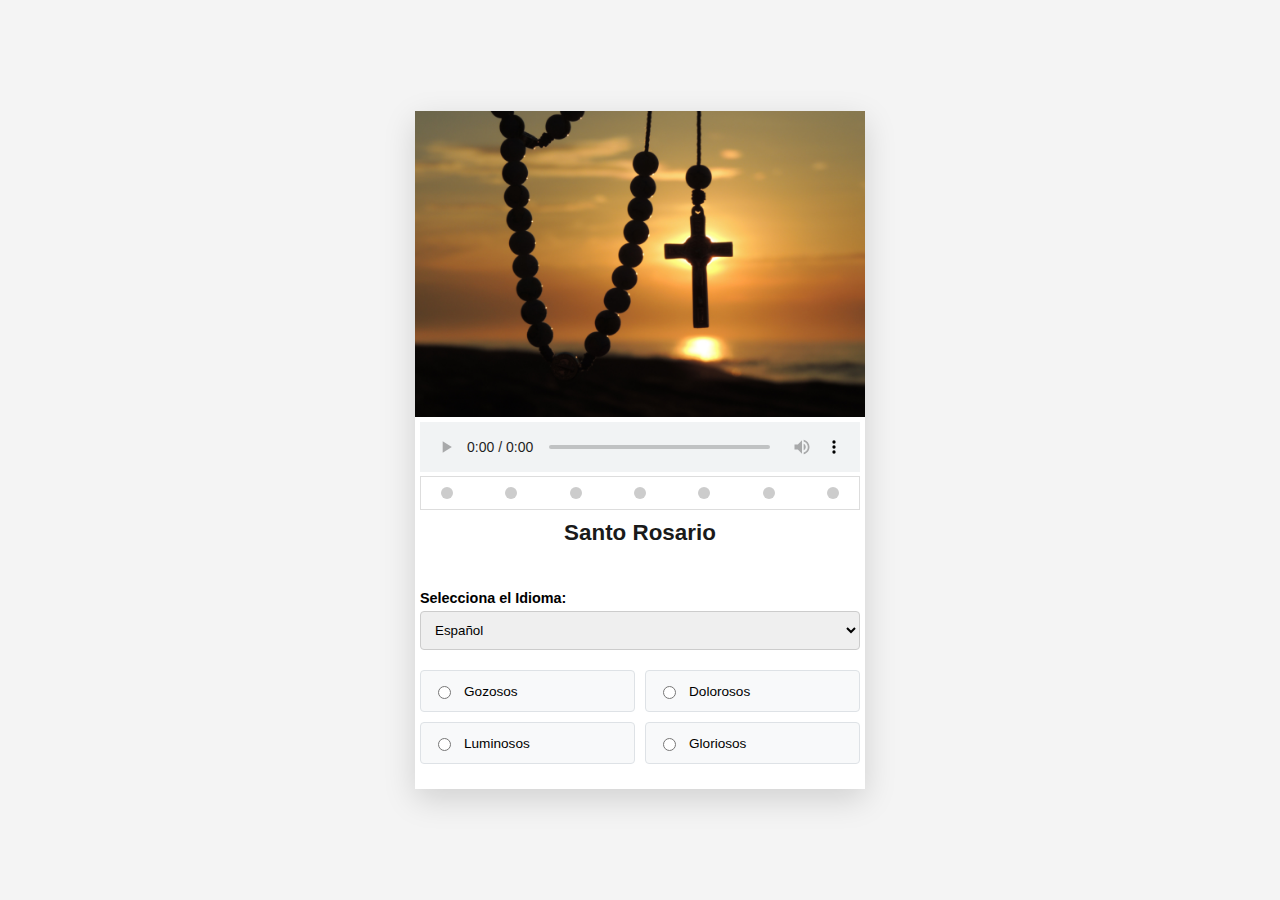
<file: index.html>
<!DOCTYPE html>
<html lang="es">
<head>
    <meta charset="UTF-8">
    <meta name="viewport" content="width=device-width, initial-scale=1.0">
    <title>Santo Rosario Interactivo</title>
    <link rel="icon"       href="src/img/favicon.ico" type="image/x-icon">
    <link rel="stylesheet" href="src/style.css">
</head>
<body>

    <div class="container">
        <div class="image-container">
            <img id="main-image" src="src/img/inicio.png" alt="Imagen del Rosario">
        </div>

        <div class="controls-container">
            <div class="player-container">
                <audio id="audio-player" controls class="player-square"></audio>
            </div>
            
            <div class="player-container">
                <div id="progress-dots" class="dots-container">
                    <span class="dot" title="Inicio"></span>
                    <span class="dot" title="1er Misterio"></span>
                    <span class="dot" title="2do Misterio"></span>
                    <span class="dot" title="3er Misterio"></span>
                    <span class="dot" title="4to Misterio"></span>
                    <span class="dot" title="5to Misterio"></span>
                    <span class="dot" title="Letanías"></span>
                </div>
            </div>

            <h1>Santo Rosario</h1>
            <div id="current-status" style="text-align: center; font-weight: bold; color: var(--gold); margin-top: -15px; font-size: 1.1rem;"></div>
            <div id="mystery-name-detail" style="text-align: center; font-style: italic; color: var(--gold); margin-bottom: 15px; font-size: 150%; min-height: 1.5rem; font-weight: bolder;"></div>

            <div class="input-group">
                <label for="language-select">Selecciona el Idioma:</label>
                <select id="language-select">
                    <option value="es" selected>Español</option>
                    <option value="en">English</option>
                    <option value="it">Italiano</option>
                    <option value="la">Latin</option>
                    <option value="pt">Português</option>
                    <option value="fr">Frances</option>
                    <option value="ar">Arameo</option>
                    <option value="he">Hebreo</option>
                </select>
            </div>

            <div id="mysteries-container" class="radio-group">
                <label class="radio-option">
                    <input type="radio" name="mystery" value="Gozosos"> 
                    <span>Gozosos</span>
                </label>
                <label class="radio-option">
                    <input type="radio" name="mystery" value="Dolorosos"> 
                    <span>Dolorosos</span>
                </label>
                <label class="radio-option">
                    <input type="radio" name="mystery" value="Luminosos"> 
                    <span>Luminosos</span>
                </label>
                <label class="radio-option">
                    <input type="radio" name="mystery" value="Gloriosos"> 
                    <span>Gloriosos</span>
                </label>
            </div>
        </div>
    </div>

    <script src="src/content.js"></script>
    <script src="src/script.js"></script>
</body>
</html>
</file>
<file: src/style.css>
:root {
    --gold: #b8860b;
    --dark: #1a1a1a;
    --bg: #f4f4f4;
}

body {
    background-color: var(--bg);
    font-family: 'Segoe UI', Tahoma, Geneva, Verdana, sans-serif;
    display: flex;
    justify-content: center;
    align-items: center;
    min-height: 100vh;
    margin: 0;
}

.container {
    background: white;
    width: 95%;
    max-width: 450px;
    box-shadow: 0 10px 30px rgba(0,0,0,0.15);
    overflow: hidden;
}

.image-container {
    width: 100%;
    aspect-ratio: 0 / 0; /* CORREGIDO: de 0/0 a 1/1 para que se vea la imagen */
    background-color: #d6cb9d;
}





.image-container img {
    width: -webkit-fill-available;
    height: auto;
    object-fit: cover;
    display: block;
    transition: opacity 0.3s ease-in-out;
    justify-self: center;
}

.dots-container {
    display: flex;
    justify-content: space-between;
    padding: 10px 20px;
    background: #fff;
    border: 1px solid #ddd;
    margin-bottom: 10px;
}

.dot {
    width: 12px;
    height: 12px;
    background-color: #ccc;
    border-radius: 50%;
    transition: all 0.3s ease;
    cursor: pointer; /* Indica que se puede hacer clic */
}

.dot.active {
    background-color: var(--gold);
    transform: scale(1.3);
    box-shadow: 0 0 8px rgba(184, 134, 11, 0.5);
}

.controls-container { padding: 5px; }
h1 { text-align: center; color: var(--dark); font-size: 1.4rem; margin: 0 0 20px 0; }
.input-group label { display: block; margin-bottom: 5px; font-weight: bold; font-size: 0.9rem; }
select { width: 100%; padding: 10px; border: 1px solid #ccc; border-radius: 4px; margin-bottom: 20px; }
.radio-group { display: grid; grid-template-columns: 1fr 1fr; gap: 10px; margin-bottom: 20px; }
.radio-option { background: #f8f9fa; padding: 12px; border: 1px solid #dee2e6; border-radius: 4px; cursor: pointer; display: flex; align-items: center; gap: 10px; font-size: 0.85rem; }

.player-square {
     width: 100%;
     height: 50px;
     border-radius: 0;
     background-color: #f1f3f4;

     }
</file>
